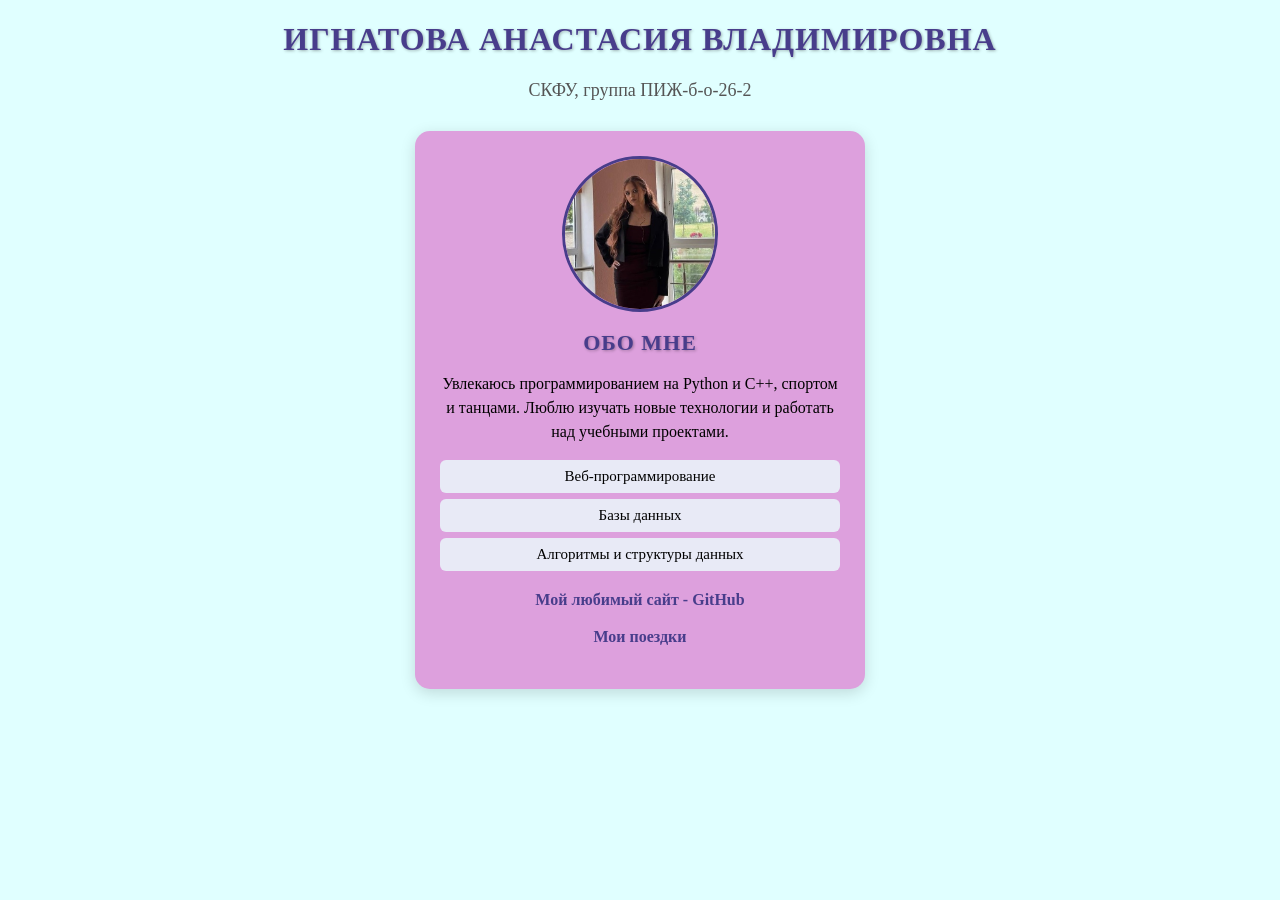
<file: LR3/student-card/index.html>
<!DOCTYPE html>
<html lang="ru">
<head>
 <meta charset="UTF-8">
 <meta name="viewport" content="width=device-width, initial-scale=1.0">
 <title>Карточка студента</title>
 <!-- Подключение внешнего файла стилей -->
 <link rel="stylesheet" href="styles.css">
</head>
<body class="page1">
 <!-- Заголовок первого уровня: ФИО -->
 <h1>Игнатова Анастасия Владимировна</h1>
 <!-- Абзац с информацией об учебном заведении -->
 <p class="institution">СКФУ, группа ПИЖ-б-о-26-2</p>
 <!-- Основной блок-карточка -->
 <div class="card">
 <!-- Аватар -->
 <img src="images/avatar.jpg" alt="Фото студента" class="avatar">
 <!-- Подзаголовок -->
 <h2>Обо мне</h2>
 <!-- Описание -->
 <p>
 Увлекаюсь программированием на Python и C++, спортом и танцами. Люблю изучать новые технологии и работать над учебными проектами.
 </p>
 <!-- Список любимых предметов -->
 <ul>
 <li>Веб-программирование</li>
 <li>Базы данных</li>
 <li>Алгоритмы и структуры данных</li>
 </ul>
 <!-- Ссылка на любимый сайт -->
 <a href="https://github.com/Platinum184" target="_blank">
Мой любимый сайт - GitHub
<p><a href="travel.html">Мои поездки</a></p>
 </a>
 </div>
</body>
</html>
</file>
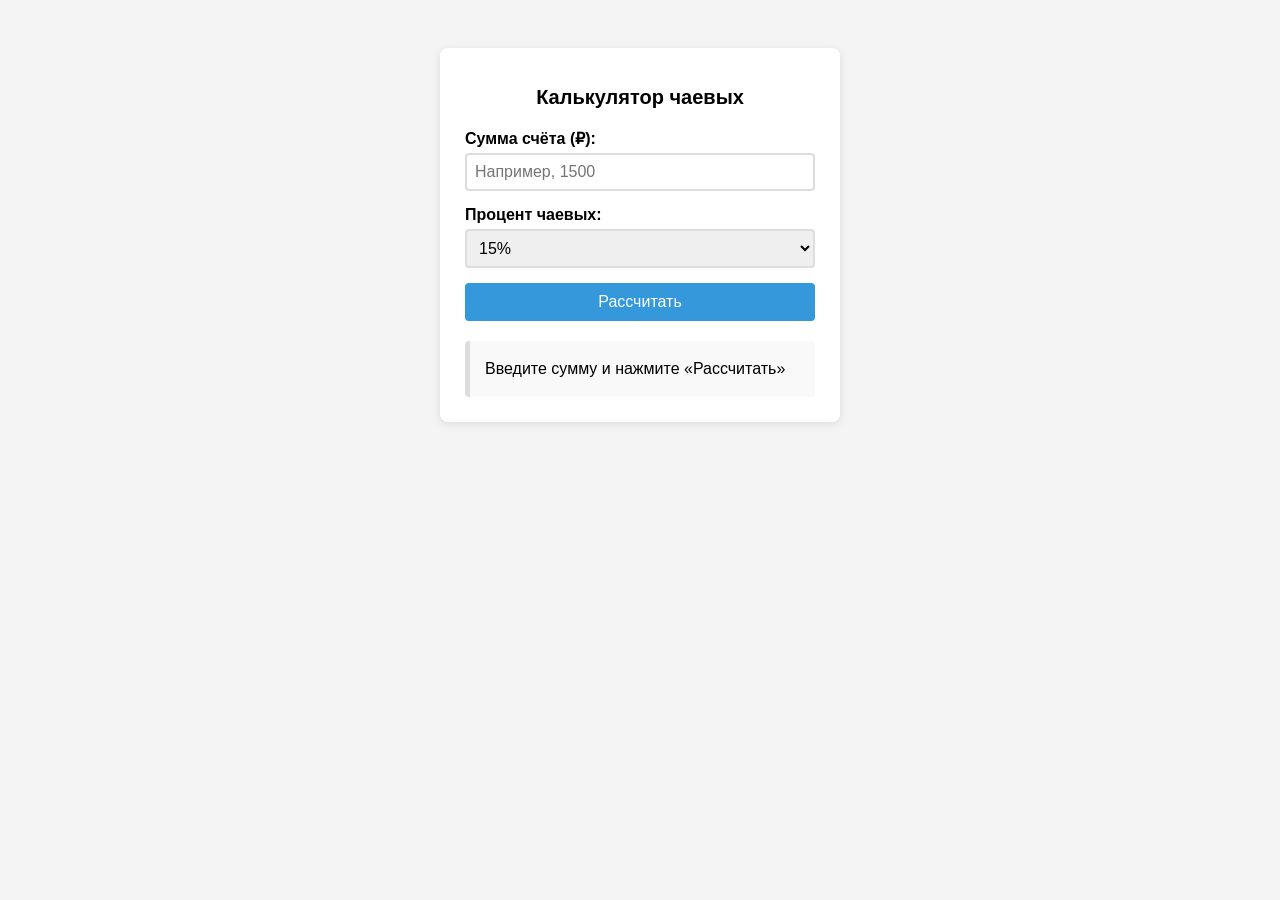
<file: LR4/LR4.1 tip-calculator/index.html>
<!DOCTYPE html> 
<html lang="ru"> 
<head> 
<meta charset="UTF-8"> 
<title>Калькулятор чаевых</title> 

<style> 
body { 
font-family: Arial, sans-serif; 
background: #f4f4f4; 
display: flex; 
justify-content: center; 
padding: 40px; 
} 

.container { 
background: #fff; 
padding: 25px; 
      border-radius: 8px; 
      width: 350px; 
      box-shadow: 0 2px 8px rgba(0, 0, 0, 0.1); 
    } 
 
    h1 { 
      font-size: 20px; 
      margin-bottom: 20px; 
      text-align: center; 
    } 
 
    label { 
      display: block; 
      margin-bottom: 5px; 
      font-weight: bold; 
    } 
 
    input, 
    select { 
      width: 100%; 
      padding: 8px; 
      margin-bottom: 15px; 
      border: 2px solid #ddd; 
      border-radius: 4px; 
      font-size: 16px; 
      box-sizing: border-box; 
    } 
 
    button { 
      width: 100%; 
      padding: 10px; 
      background: #3498db; 
      color: #fff; 
      border: none; 
      border-radius: 4px; 
      font-size: 16px; 
      cursor: pointer; 
    } 
 
    button:hover { 
      background: #2980b9; 
    } 
 
    #result { 
margin-top: 20px; 
padding: 15px; 
border-left: 5px solid #ddd; 
background: #f9f9f9; 
border-radius: 4px; 
line-height: 1.6; 
} 
</style> 
</head> 
<body> 

<div class="container"> 
<h1>Калькулятор чаевых</h1> 

<!-- Поле для суммы счёта --> 
<label for="bill">Сумма счёта (₽):</label> 
<input type="number" id="bill" placeholder="Например, 1500"> 

<!-- Выпадающий список с процентом --> 
<label for="tip">Процент чаевых:</label>
<select id="tip"> 
<option value="5">5%</option> 
<option value="10">10%</option> 
<option value="15" selected>15%</option> 
<option value="20">20%</option> 
</select> 

<!-- Кнопка --> 
<button id="calcBtn">Рассчитать</button> 

<!-- Блок для результата --> 
<div id="result">Введите сумму и нажмите «Рассчитать»</div> 
</div> 

<!-- Подключаем внешний JavaScript-файл --> 
<script src="script.js"></script> 
</body> 
</html>
</file>
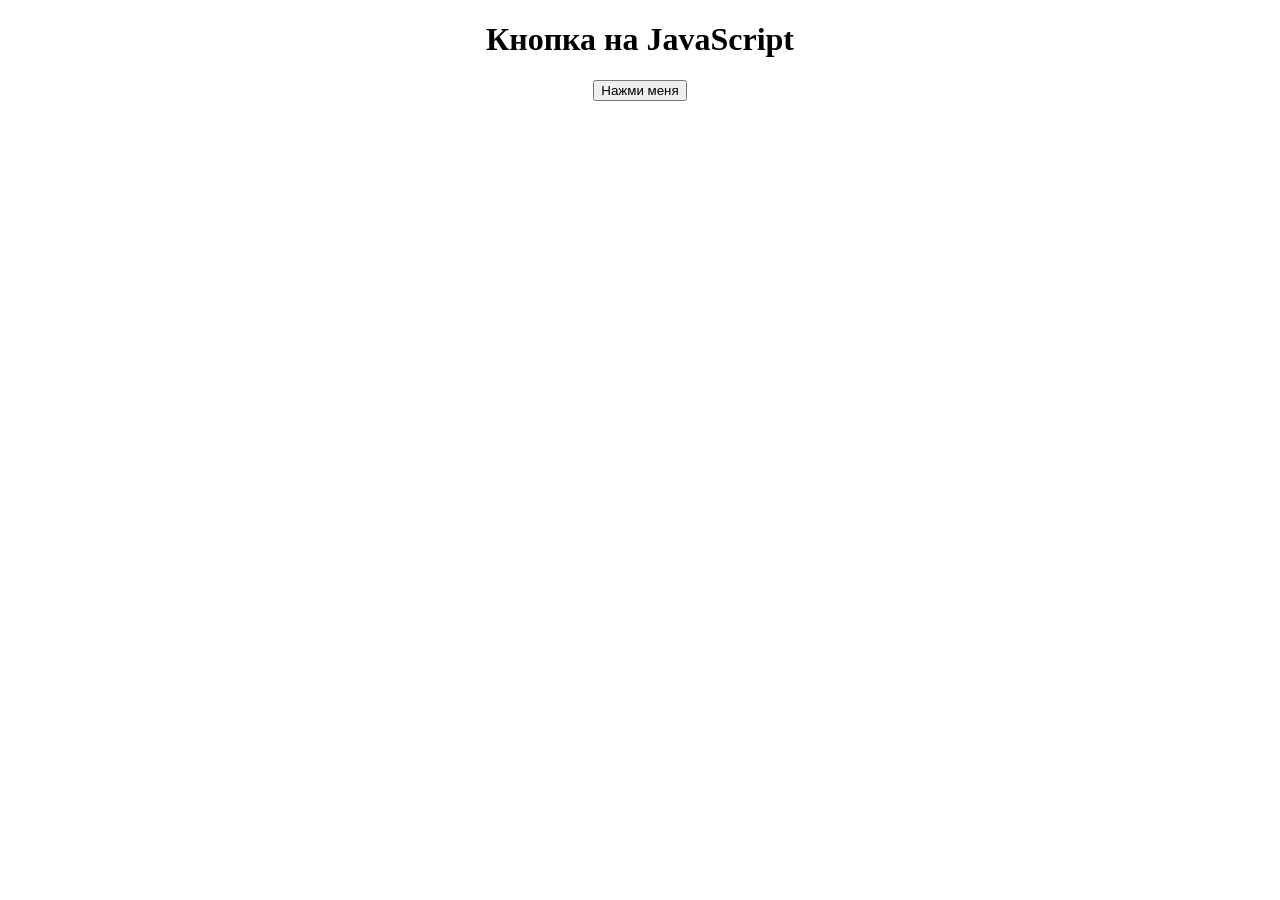
<file: LR4/LR4.2/index.html>
<!DOCTYPE html> 
<html lang="ru"> 
<head> 
<meta charset="UTF-8"> 
<title>Лабораторная работа 4.</title> 
</head> 
<body>
<center><h1>Кнопка на JavaScript</h1></center>
<center><button id="myButton">Нажми меня</button></center>
<script src="script.js"></script>
</body>
</html>
</file>
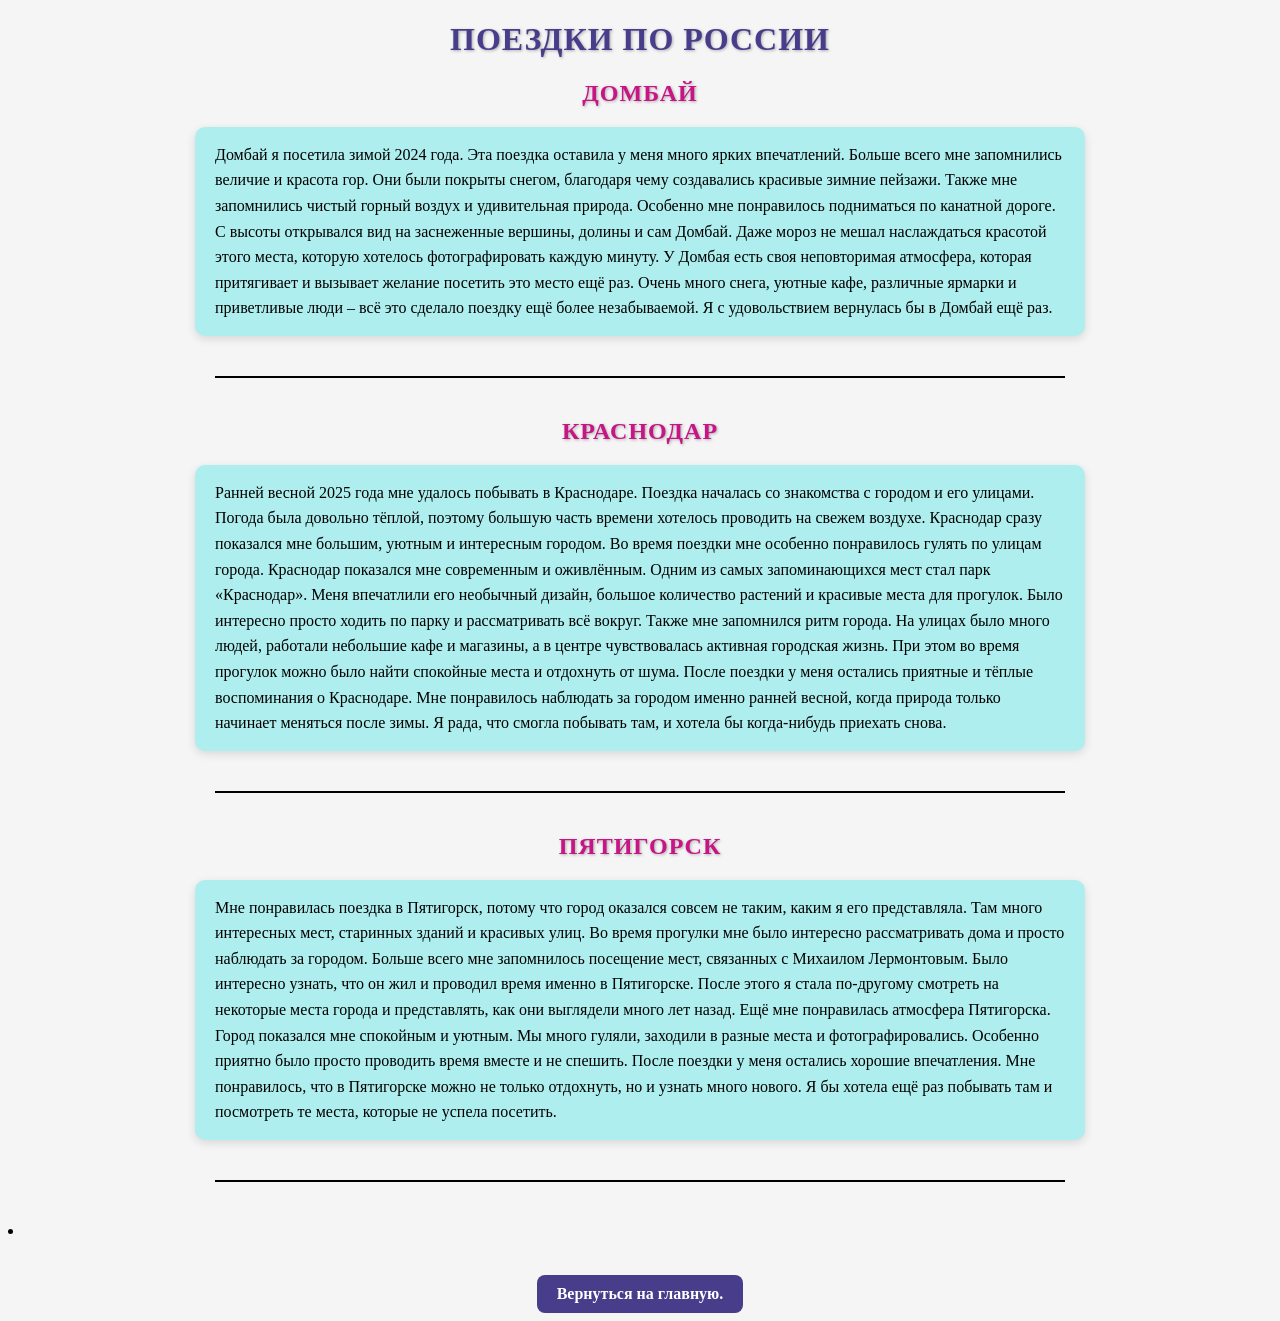
<file: LR3/student-card/travel.html>
<!DOCTYPE html>
<html lang="ru">
<head>
 <meta charset="UTF-8">
 <meta name="viewport" content="width=device-width, initial-scale=1.0">
 <title></title>
 <!-- Подключение внешнего файла стилей -->
 <link rel="stylesheet" href="styles.css">
</head>
<body class="page2">

<h1>Поездки по России</h1>

<h2>Домбай</h2>

<p>Домбай я посетила зимой 2024 года. Эта поездка оставила у меня много ярких впечатлений. Больше всего мне запомнились величие и красота гор. Они были покрыты снегом, благодаря чему создавались красивые зимние пейзажи. Также мне запомнились чистый горный воздух и удивительная природа. 
Особенно мне понравилось подниматься по канатной дороге. С высоты открывался вид на заснеженные вершины, долины и сам Домбай. Даже мороз не мешал наслаждаться красотой этого места, которую хотелось фотографировать каждую минуту. 
У Домбая есть своя неповторимая атмосфера, которая притягивает и вызывает желание посетить это место ещё раз. Очень много снега, уютные кафе, различные ярмарки и приветливые люди – всё это сделало поездку ещё более незабываемой. Я с удовольствием вернулась бы в Домбай ещё раз. </p>

<hr>

<h2>Краснодар</h2>

<p>Ранней весной 2025 года мне удалось побывать в Краснодаре. Поездка началась со знакомства с городом и его улицами. Погода была довольно тёплой, поэтому большую часть времени хотелось проводить на свежем воздухе. Краснодар сразу показался мне большим, уютным и интересным городом. 
Во время поездки мне особенно понравилось гулять по улицам города. Краснодар показался мне современным и оживлённым. Одним из самых запоминающихся мест стал парк «Краснодар». Меня впечатлили его необычный дизайн, большое количество растений и красивые места для прогулок. Было интересно просто ходить по парку и рассматривать всё вокруг. Также мне запомнился ритм города. На улицах было много людей, работали небольшие кафе и магазины, а в центре чувствовалась активная городская жизнь. При этом во время прогулок можно было найти спокойные места и отдохнуть от шума. 
После поездки у меня остались приятные и тёплые воспоминания о Краснодаре. Мне понравилось наблюдать за городом именно ранней весной, когда природа только начинает меняться после зимы. Я рада, что смогла побывать там, и хотела бы когда-нибудь приехать снова. </p>

<hr>

<h2>Пятигорск</h2>

<p>Мне понравилась поездка в Пятигорск, потому что город оказался совсем не таким, каким я его представляла. Там много интересных мест, старинных зданий и красивых улиц. Во время прогулки мне было интересно рассматривать дома и просто наблюдать за городом. 
Больше всего мне запомнилось посещение мест, связанных с Михаилом Лермонтовым. Было интересно узнать, что он жил и проводил время именно в Пятигорске. После этого я стала по-другому смотреть на некоторые места города и представлять, как они выглядели много лет назад. 
Ещё мне понравилась атмосфера Пятигорска. Город показался мне спокойным и уютным. Мы много гуляли, заходили в разные места и фотографировались. Особенно приятно было просто проводить время вместе и не спешить. 
После поездки у меня остались хорошие впечатления. Мне понравилось, что в Пятигорске можно не только отдохнуть, но и узнать много нового. Я бы хотела ещё раз побывать там и посмотреть те места, которые не успела посетить. </p>

<hr>

<li><a href="index.html">Вернуться на главную.</a></li>

 </body>
</html>
</file>
<file: LR3/student-card/styles.css>
css
/* ===== Общие стили для body ===== */
body {
 font-family: Arial, sans-serif;
 background-color: #FA8072;
 color: #333;
 margin: 0;
 padding: 30px;
}
.page1 {
    background-color: #E0FFFF;
}
.page2 {
    background-color: #F5F5F5;
}
/* ===== Заголовок h1 ===== */
h1 {
 text-align: center; /* выравнивание по центру */
 text-transform: uppercase; /* верхний регистр */
 color: #483D8B;
 letter-spacing: 1px;
 text-shadow: 1px 1px 3px rgba(0, 0, 0, 0.3); /* тень текста */
}
/* ===== Заголовок h2 ===== */
h2 {
 text-align: center; /* выравнивание по центру */
 text-transform: uppercase; /* верхний регистр */
 color: #C71585;
 letter-spacing: 1px;
 text-shadow: 1px 1px 3px rgba(0, 0, 0, 0.3); /* тень текста */
}
/* ===== Абзац с учебным заведением ===== */
.institution {
 text-align: center;
 font-size: 18px;
 color: #555;
 margin-bottom: 30px;
}
/* ===== Карточка ===== */
.card {
 width: 400px; /* ширина карточки */
 margin: 0 auto; /* горизонтальное центрирование */
 padding: 25px; /* внутренние отступы */
 background-color: #DDA0DD; /* фон */
 border-radius: 15px; /* скругление углов */
 box-shadow: 0 4px 15px rgba(0, 0, 0, 0.15); /* тень блока */
 text-align: center; /* выравнивание содержимого */
}
/* ===== Аватар ===== */
.avatar {
 width: 150px;
 height: 150px;
 border-radius: 50%; /* круглая форма */
 border: 3px solid #483D8B; /* рамка */
 object-fit: cover; /* сохранение пропорций */
 display: block;
 margin: 0 auto 15px; /* центрирование + отступ снизу */
}
/* ===== Подзаголовок h2 ===== */
.card h2 {
 color: #483D8B;
 font-size: 22px;
 margin-bottom: 10px;
}
/* ===== Абзац внутри карточки ===== */
.card p {
 line-height: 1.5; /* межстрочный интервал */
 font-size: 16px;
 margin-bottom: 15px;
}
/* ===== Список ===== */
.card ul {
 list-style: none; /* убираем маркеры */
 padding: 0;
 margin-bottom: 20px;
}
.card ul li {
 background-color: #e8eaf6;
 padding: 8px 12px;
 margin-bottom: 6px;
 border-radius: 6px;
 font-size: 15px;
}
/* ===== Ссылка ===== */
.card a {
 color: #483D8B;
 text-decoration: none; /* убираем подчёркивание */
 font-weight: bold;
 transition: color 0.3s; /* плавная смена цвета */
}
.card a:hover {
 color: #e53935; /* цвет при наведении */
 text-decoration: underline;
}
/* ===== Текст ===== */
.page2 p {
 max-width: 850px;
 margin: 0 auto 15px;
 padding: 15px 20px;
 background-color: #AFEEEE;
 border-radius: 10px;
 line-height: 1.6;
 font-size: 16px;
 box-shadow: 0 3px 10px rgba(0, 0, 0, 0.12);
}
/* ===== Разделитель между городами ===== */
hr {
 max-width: 850px;
 margin: 40px auto;
 border: 0;
 border-top: 2px solid #000000;
}
/* ===== Ссылка на главную ===== */
.page2 a {
 display: block;
 width: fit-content;
 margin: 35px auto 0;
 padding: 10px 20px;
 color: white;
 background-color: #483D8B;
 text-decoration: none;
 border-radius: 8px;
 font-weight: bold;
 transition: 0.3s;
}

.page2 a:hover {
 background-color: #e53935;
 text-decoration: underline;
}
</file>
